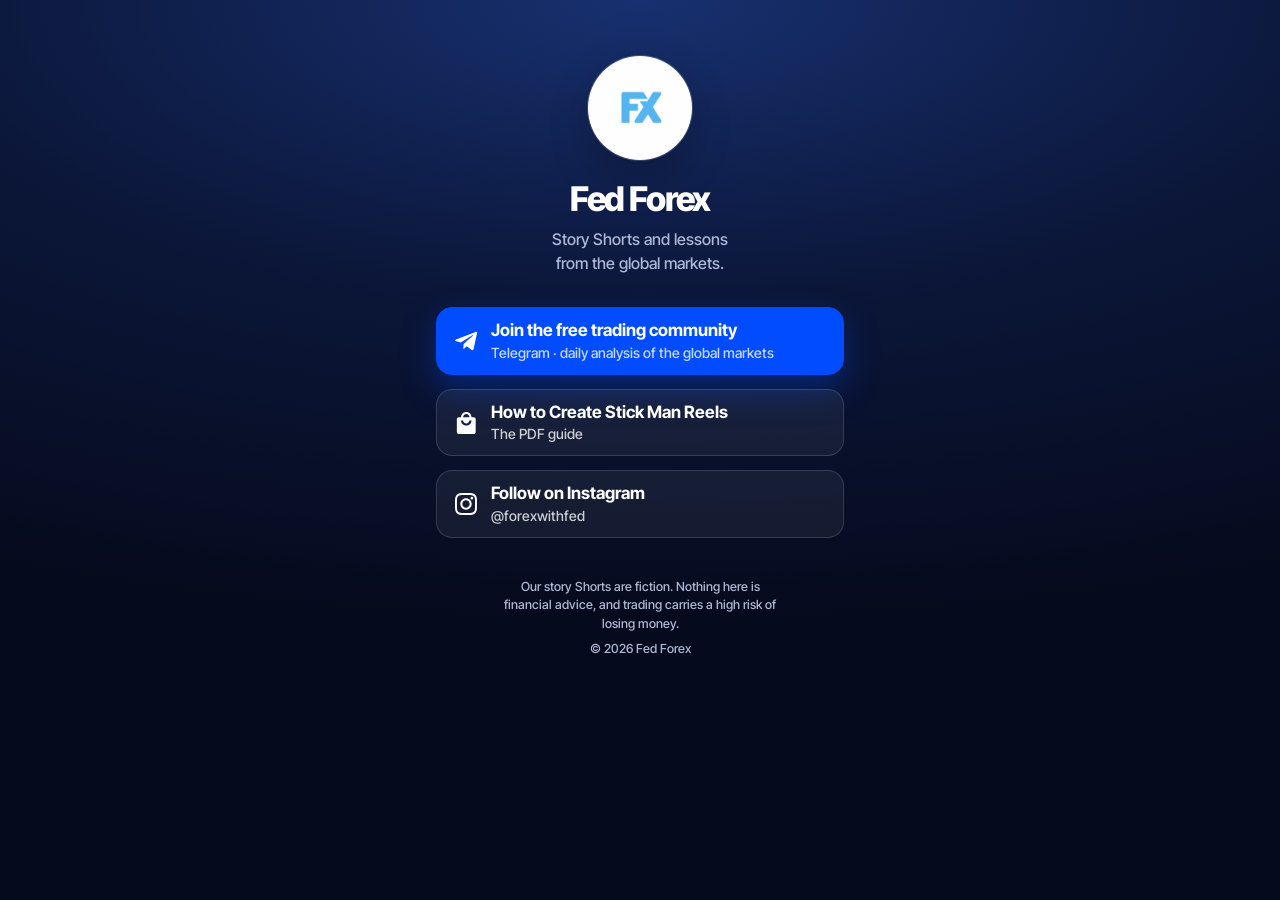
<file: fedforex/index.html>
<!DOCTYPE html>
<html lang="en">
<head>
  <meta charset="utf-8">
  <meta name="viewport" content="width=device-width, initial-scale=1">
  <title>Fed Forex</title>
  <meta name="description" content="Fed Forex on YouTube: the free trading community, the stick man reels guide and Forex with Fed on Instagram.">
  <meta name="theme-color" content="#0b1638">
  <link rel="canonical" href="https://siddhashah2006-web.github.io/fedforex/">
  <meta property="og:type" content="website">
  <meta property="og:url" content="https://siddhashah2006-web.github.io/fedforex/">
  <meta property="og:image" content="https://siddhashah2006-web.github.io/shared/img/fedforex.jpg">
  <meta property="og:title" content="Fed Forex">
  <meta property="og:description" content="The free trading community, the stick man reels guide and Forex with Fed on Instagram.">
  <link rel="icon" type="image/jpeg" href="../shared/img/fedforex.jpg">
  <link rel="preconnect" href="https://fonts.googleapis.com">
  <link rel="preconnect" href="https://fonts.gstatic.com" crossorigin>
  <link rel="stylesheet" href="https://fonts.googleapis.com/css2?family=Inter+Tight:wght@500;700;800&family=Playfair+Display:ital,wght@1,800&display=swap">
  <link rel="stylesheet" href="../shared/reset.css">
  <link rel="stylesheet" href="../shared/links.css">
</head>
<body class="t-night">
  <main class="page">
    <img class="avatar" src="../shared/img/fedforex.jpg" alt="Fed Forex logo" width="104" height="104">
    <h1>Fed Forex</h1>
    <p class="tagline">Story Shorts and lessons from the global markets.</p>

    <nav class="links" aria-label="Links">
      <a class="link primary" href="https://t.me/ForexFed" target="_blank" rel="noopener">
        <span class="icon" style="--i:url(../shared/icons/telegram.svg)" aria-hidden="true"></span>
        <span class="text"><span class="title">Join the free trading community</span><span class="sub">Telegram · daily analysis of the global markets</span></span>
      </a>
      <a class="link" href="https://forexpert3.gumroad.com/l/stick-man-reels" target="_blank" rel="noopener">
        <span class="icon" style="--i:url(../shared/icons/generic-shopping-bag.svg)" aria-hidden="true"></span>
        <span class="text"><span class="title">How to Create Stick Man Reels</span><span class="sub">The PDF guide</span></span>
      </a>
      <a class="link" href="https://www.instagram.com/forexwithfed/" target="_blank" rel="noopener">
        <span class="icon" style="--i:url(../shared/icons/instagram.svg)" aria-hidden="true"></span>
        <span class="text"><span class="title">Follow on Instagram</span><span class="sub">@forexwithfed</span></span>
      </a>
    </nav>

    <footer class="foot">
      <p>Our story Shorts are fiction. Nothing here is financial advice, and trading carries a high risk of losing money.</p>
      <p>© 2026 Fed Forex</p>
    </footer>
  </main>
</body>
</html>
</file>
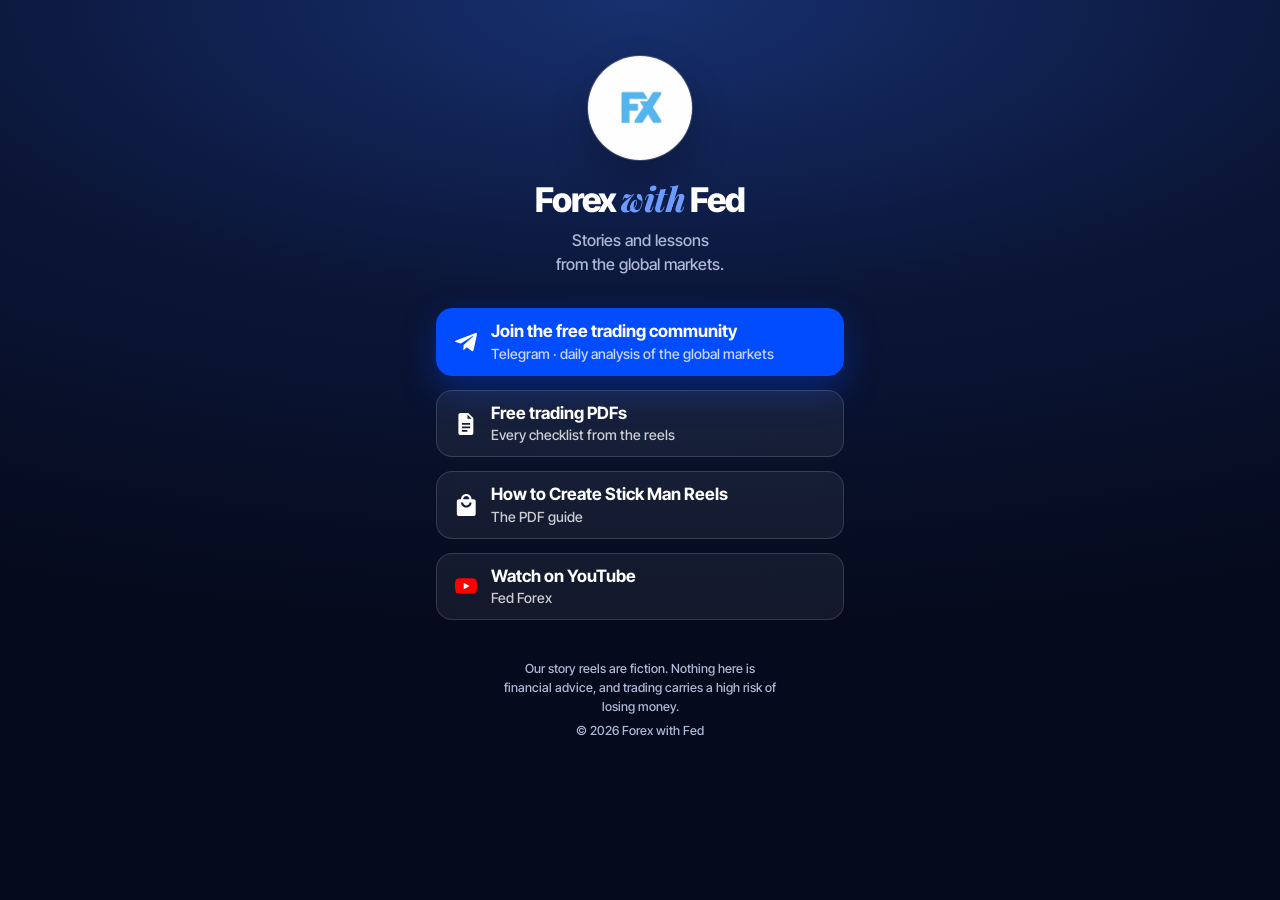
<file: forexwithfed/index.html>
<!DOCTYPE html>
<html lang="en">
<head>
  <meta charset="utf-8">
  <meta name="viewport" content="width=device-width, initial-scale=1">
  <title>Forex with Fed</title>
  <meta name="description" content="Forex with Fed: the free trading community, the stick man reels guide and our YouTube channel.">
  <meta name="theme-color" content="#0b1638">
  <link rel="canonical" href="https://siddhashah2006-web.github.io/forexwithfed/">
  <meta property="og:type" content="website">
  <meta property="og:url" content="https://siddhashah2006-web.github.io/forexwithfed/">
  <meta property="og:image" content="https://siddhashah2006-web.github.io/shared/img/forexwithfed.jpg">
  <meta property="og:title" content="Forex with Fed">
  <meta property="og:description" content="The free trading community, the stick man reels guide and our YouTube channel.">
  <link rel="icon" type="image/jpeg" href="../shared/img/forexwithfed.jpg">
  <link rel="preconnect" href="https://fonts.googleapis.com">
  <link rel="preconnect" href="https://fonts.gstatic.com" crossorigin>
  <link rel="stylesheet" href="https://fonts.googleapis.com/css2?family=Inter+Tight:wght@500;700;800&family=Playfair+Display:ital,wght@1,800&display=swap">
  <link rel="stylesheet" href="../shared/reset.css">
  <link rel="stylesheet" href="../shared/links.css">
</head>
<body class="t-night">
  <main class="page">
    <img class="avatar" src="../shared/img/forexwithfed.jpg" alt="Forex with Fed logo" width="104" height="104">
    <h1>Forex <em>with</em> Fed</h1>
    <p class="tagline">Stories and lessons from the global markets.</p>

    <nav class="links" aria-label="Links">
      <a class="link primary" href="https://t.me/ForexFed" target="_blank" rel="noopener">
        <span class="icon" style="--i:url(../shared/icons/telegram.svg)" aria-hidden="true"></span>
        <span class="text"><span class="title">Join the free trading community</span><span class="sub">Telegram · daily analysis of the global markets</span></span>
      </a>
      <a class="link" href="https://drive.google.com/drive/folders/19dqTnAwTZA5Qv5pPt4b_tWqngsGJyA2l?usp=sharing" target="_blank" rel="noopener">
        <span class="icon" style="--i:url(../shared/icons/generic-document.svg)" aria-hidden="true"></span>
        <span class="text"><span class="title">Free trading PDFs</span><span class="sub">Every checklist from the reels</span></span>
      </a>
      <a class="link" href="https://forexpert3.gumroad.com/l/stick-man-reels" target="_blank" rel="noopener">
        <span class="icon" style="--i:url(../shared/icons/generic-shopping-bag.svg)" aria-hidden="true"></span>
        <span class="text"><span class="title">How to Create Stick Man Reels</span><span class="sub">The PDF guide</span></span>
      </a>
      <a class="link" href="https://www.youtube.com/channel/UCbiMMFk-QLrLk8Ahmvw_ijg" target="_blank" rel="noopener">
        <img class="icon-img" src="../shared/icons/youtube.svg" alt="" aria-hidden="true">
        <span class="text"><span class="title">Watch on YouTube</span><span class="sub">Fed Forex</span></span>
      </a>
    </nav>

    <footer class="foot">
      <p>Our story reels are fiction. Nothing here is financial advice, and trading carries a high risk of losing money.</p>
      <p>© 2026 Forex with Fed</p>
    </footer>
  </main>
</body>
</html>
</file>
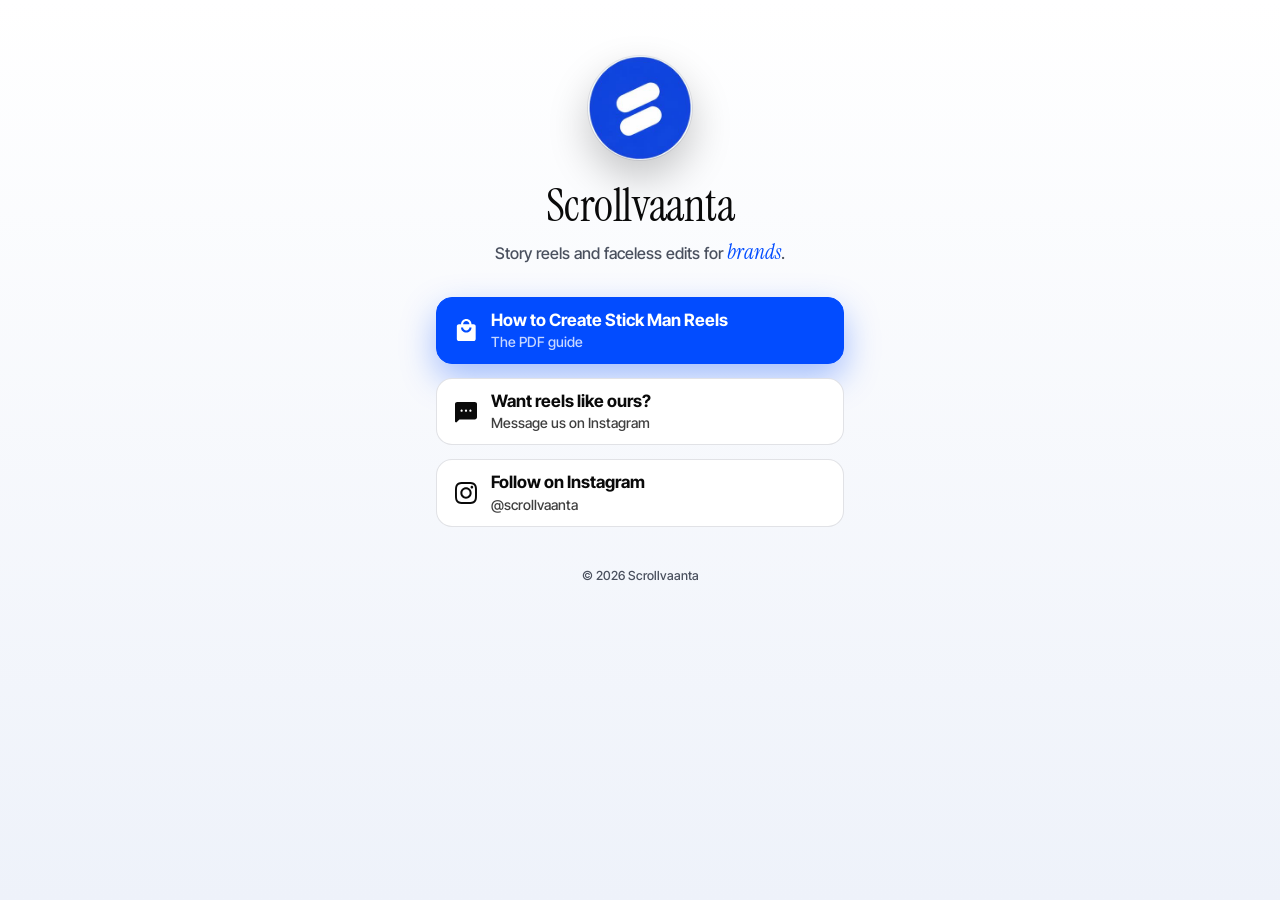
<file: scrollvaanta/index.html>
<!DOCTYPE html>
<html lang="en">
<head>
  <meta charset="utf-8">
  <meta name="viewport" content="width=device-width, initial-scale=1">
  <title>Scrollvaanta</title>
  <meta name="description" content="Scrollvaanta: story reels and faceless edits for brands. Get the stick man reels guide or message us about your brand.">
  <meta name="theme-color" content="#FFFFFF">
  <link rel="canonical" href="https://siddhashah2006-web.github.io/scrollvaanta/">
  <meta property="og:type" content="website">
  <meta property="og:url" content="https://siddhashah2006-web.github.io/scrollvaanta/">
  <meta property="og:image" content="https://siddhashah2006-web.github.io/shared/img/scrollvaanta.jpg">
  <meta property="og:title" content="Scrollvaanta">
  <meta property="og:description" content="Story reels and faceless edits for brands.">
  <link rel="icon" type="image/jpeg" href="../shared/img/scrollvaanta.jpg">
  <link rel="preconnect" href="https://fonts.googleapis.com">
  <link rel="preconnect" href="https://fonts.gstatic.com" crossorigin>
  <link rel="stylesheet" href="https://fonts.googleapis.com/css2?family=Inter+Tight:wght@500;700;800&family=Instrument+Serif:ital@0;1&display=swap">
  <link rel="stylesheet" href="../shared/reset.css">
  <link rel="stylesheet" href="../shared/links.css">
</head>
<body class="t-paper">
  <main class="page">
    <img class="avatar" src="../shared/img/scrollvaanta.jpg" alt="Scrollvaanta logo" width="104" height="104">
    <h1>Scrollvaanta</h1>
    <p class="tagline">Story reels and faceless edits for <em>brands</em>.</p>

    <nav class="links" aria-label="Links">
      <a class="link primary" href="https://forexpert3.gumroad.com/l/stick-man-reels" target="_blank" rel="noopener">
        <span class="icon" style="--i:url(../shared/icons/generic-shopping-bag.svg)" aria-hidden="true"></span>
        <span class="text"><span class="title">How to Create Stick Man Reels</span><span class="sub">The PDF guide</span></span>
      </a>
      <a class="link" href="https://ig.me/m/scrollvaanta" target="_blank" rel="noopener">
        <span class="icon" style="--i:url(../shared/icons/generic-sms.svg)" aria-hidden="true"></span>
        <span class="text"><span class="title">Want reels like ours?</span><span class="sub">Message us on Instagram</span></span>
      </a>
      <a class="link" href="https://www.instagram.com/scrollvaanta/" target="_blank" rel="noopener">
        <span class="icon" style="--i:url(../shared/icons/instagram.svg)" aria-hidden="true"></span>
        <span class="text"><span class="title">Follow on Instagram</span><span class="sub">@scrollvaanta</span></span>
      </a>
    </nav>

    <footer class="foot">
      <p>© 2026 Scrollvaanta</p>
    </footer>
  </main>
</body>
</html>
</file>
<file: shared/links.css>
/* Link pages for Forex with Fed, Fed Forex (YouTube) and Scrollvaanta.
   Built on LittleLink (MIT, https://github.com/sethcottle/littlelink); brand kit from brooks-reel statics/kit.ts.
   Two looks: .t-night (Forex with Fed, dark like the reels) and .t-paper (Scrollvaanta, light editorial). */

:root {
  --blue: #024CFF;
  --gap: 14px;
}

html { -webkit-text-size-adjust: 100%; }

body {
  margin: 0;
  min-height: 100vh;
  min-height: 100dvh;
  font-family: "Inter Tight", system-ui, -apple-system, "Segoe UI", sans-serif;
  font-weight: 500;
  line-height: 1.5;
  background: var(--bg);
  background-attachment: fixed;
  color: var(--text);
  -webkit-font-smoothing: antialiased;
}

.t-night {
  color-scheme: dark;
  --bg: radial-gradient(120% 70% at 50% 0%, #17306f 0%, #0b1638 48%, #050a1c 100%), #0b1638;
  --text: #FFFFFF;
  --muted: #AEB8D6;
  --accent: #6E9BFF;
  --card: rgba(255, 255, 255, .06);
  --card-hover: rgba(255, 255, 255, .11);
  --card-edge: rgba(255, 255, 255, .14);
  --ring: rgba(255, 255, 255, .9);
  --avatar-edge: rgba(255, 255, 255, .18);
}

.t-paper {
  color-scheme: light;
  --bg: linear-gradient(180deg, #FFFFFF 0%, #EEF2FA 100%), #F4F6FB;
  --text: #0A0A0A;
  --muted: #4A505E;
  --accent: #024CFF;
  --card: #FFFFFF;
  --card-hover: #F2F5FD;
  --card-edge: rgba(10, 20, 50, .12);
  --ring: #024CFF;
  --avatar-edge: rgba(10, 20, 50, .08);
}

.page {
  box-sizing: border-box;
  width: 100%;
  max-width: 440px;
  margin: 0 auto;
  padding: 56px 16px 32px;
  text-align: center;
}

.avatar {
  display: block;
  width: 104px;
  height: 104px;
  margin: 0 auto 20px;
  border-radius: 50%;
  object-fit: cover;
  background: #fff;
  box-shadow: 0 0 0 1px var(--avatar-edge), 0 18px 40px rgba(0, 0, 0, .22);
}

h1 {
  margin: 0 0 10px;
  font-weight: 800;
  font-size: 34px;
  line-height: 1.1;
  letter-spacing: -0.035em;
}
h1 em {
  font-family: "Playfair Display", Georgia, serif;
  font-style: italic;
  font-weight: 800;
  color: var(--accent);
  letter-spacing: -0.01em;
}
.t-paper h1 {
  font-family: "Instrument Serif", Georgia, serif;
  font-weight: 400;
  font-size: 46px;
  letter-spacing: -0.01em;
}
.t-paper h1 em {
  font-family: inherit;
  font-weight: 400;
}

.tagline {
  margin: 0 auto 32px;
  max-width: 30ch;
  font-size: 16px;
  color: var(--muted);
  text-wrap: balance;
}
.tagline em {
  font-family: "Instrument Serif", Georgia, serif;
  font-style: italic;
  font-size: 1.3em;
  line-height: 1;
  color: var(--accent);
}

.links {
  display: flex;
  flex-direction: column;
  gap: var(--gap);
}

.link {
  display: flex;
  align-items: center;
  gap: 14px;
  min-height: 64px;
  padding: 12px 18px;
  box-sizing: border-box;
  border-radius: 16px;
  border: 1px solid var(--card-edge);
  background: var(--card);
  color: var(--text);
  text-decoration: none;
  text-align: left;
  transition: background-color .15s ease, transform .15s ease;
}
.link:hover { background: var(--card-hover); }
.link:active { transform: scale(.985); }
.link:focus-visible { outline: 2px solid var(--ring); outline-offset: 3px; }

.link.primary {
  background: var(--blue);
  border-color: var(--blue);
  color: #FFFFFF;
  box-shadow: 0 14px 34px rgba(2, 76, 255, .35);
}
.link.primary:hover { background: #1F5FFF; }

.link .text { display: flex; flex-direction: column; min-width: 0; }
.link .title { font-weight: 700; font-size: 17px; line-height: 1.25; }
.link .sub { font-size: 14px; line-height: 1.3; opacity: .78; margin-top: 2px; }

/* Icons take the button's text colour (CSS mask over LittleLink's SVGs) */
.icon {
  flex: none;
  width: 22px;
  height: 22px;
  background: currentColor;
  -webkit-mask: var(--i) center / contain no-repeat;
  mask: var(--i) center / contain no-repeat;
}
.icon-img { flex: none; width: 22px; height: 22px; }

.foot {
  margin: 40px auto 0;
  max-width: 34ch;
  font-size: 12.5px;
  line-height: 1.5;
  color: var(--muted);
}
.foot p { margin: 0 0 6px; }

@media (prefers-reduced-motion: reduce) {
  .link { transition: none; }
  .link:active { transform: none; }
}
</file>
